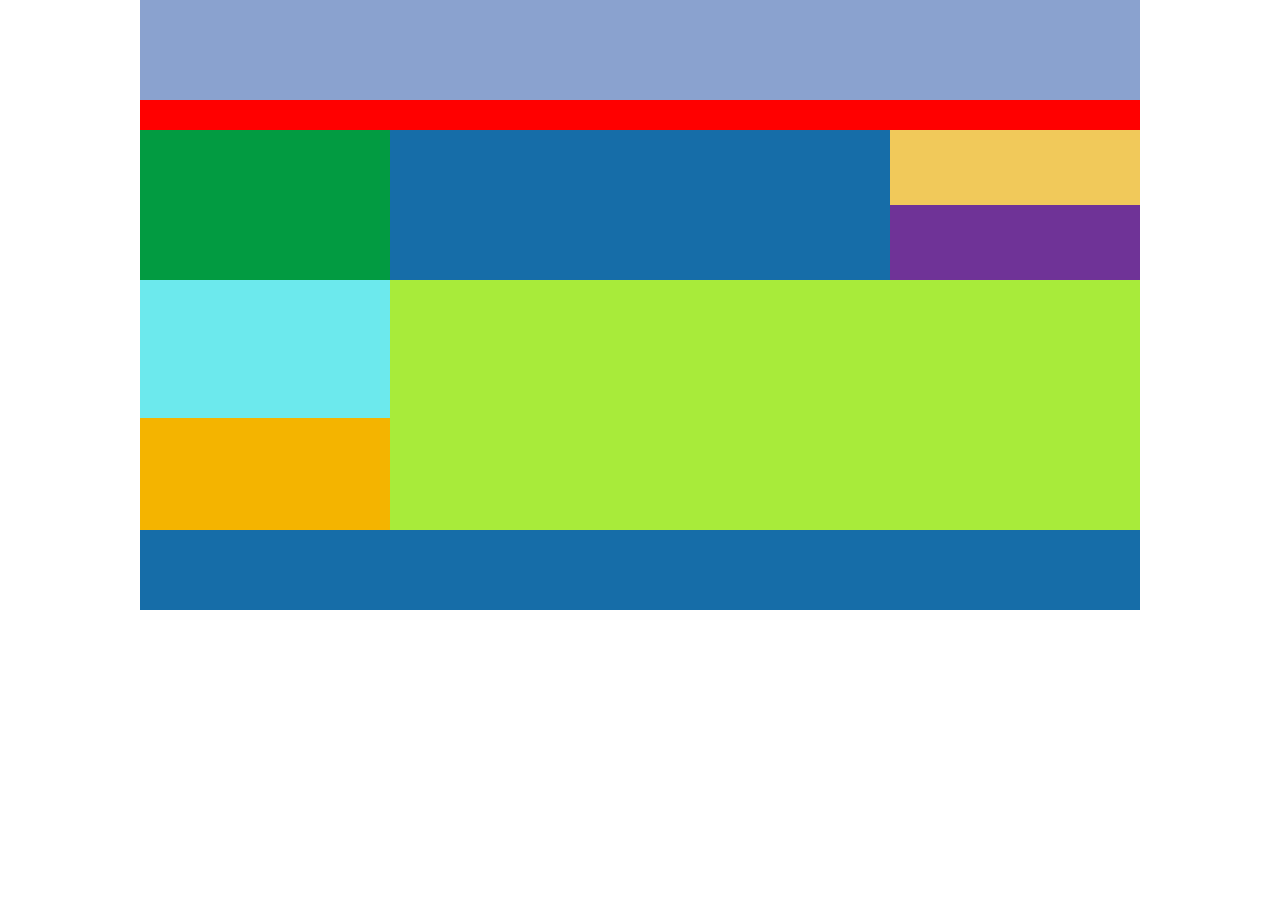
<file: LAB1.1_16.3/index.html>
<!DOCTYPE html>
<html lang="vi">
<head>
<meta charset="UTF-8">
<title>BÀI TẬP 4 - CHIA LAYOUT 4</title>

<link rel="stylesheet" href="style.css">

</head>

<body>

<div class="wrapper">

    <div class="header"></div>
    <div class="menu"></div>

    <div class="container">

        <div class="top-content">
            <div class="left"></div>
            <div class="center"></div>

            <div class="right">
                <div class="right-top"></div>
                <div class="right-bottom"></div>
            </div>
        </div>

        <div class="bottom-content">
            <div class="left2">
                <div class="left2-top"></div>
                <div class="left2-bottom"></div>
            </div>

            <div class="main"></div>
        </div>

    </div>

    <div class="footer"></div>

</div>

</body>
</html>
</file>
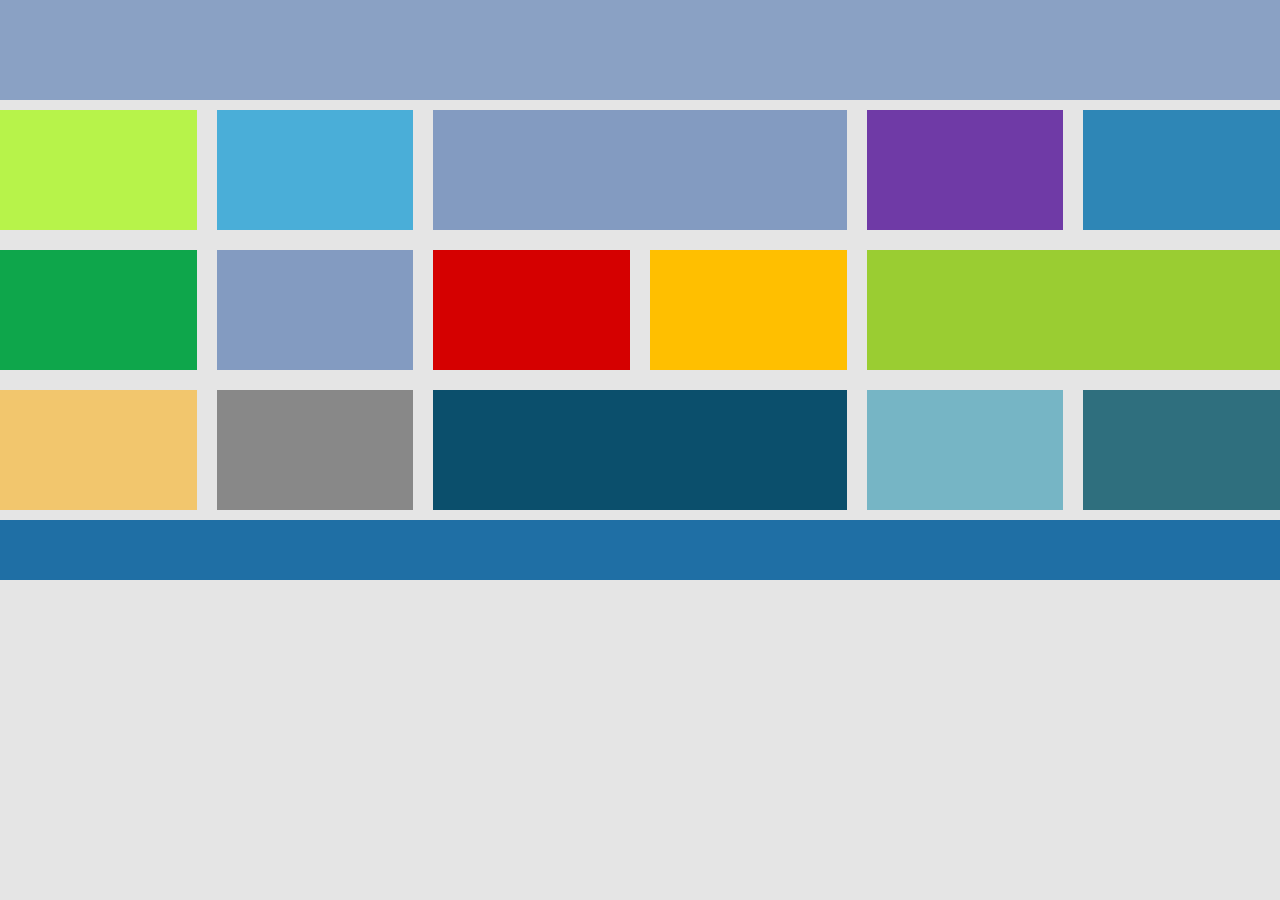
<file: LAB2_Bootstrap_23.3/default_b1.html>
<!DOCTYPE html>
<html lang="en">
<head>
    <meta charset="UTF-8">
    <meta name="viewport" content="width=device-width, initial-scale=1">
    <title>LIVE SIDES - LAYOUT</title>
   
    <!-- Bootstrap 4.6 -->
    <link rel="stylesheet" href="https://cdn.jsdelivr.net/npm/bootstrap@4.6.2/dist/css/bootstrap.min.css">

    <link rel="stylesheet" href="style_b1.css">
</head>

<body>

<div class="container-fluid p-0 layout">

    <div class="header"></div>

    <div class="row tile-row">
        <div class="col-md-2"><div class="tile c1"></div></div>
        <div class="col-md-2"><div class="tile c2"></div></div>
        <div class="col-md-4"><div class="tile c3"></div></div>
        <div class="col-md-2"><div class="tile c4"></div></div>
        <div class="col-md-2"><div class="tile c5"></div></div>
    </div>

    <div class="row tile-row">
        <div class="col-md-2"><div class="tile c6"></div></div>
        <div class="col-md-2"><div class="tile c7"></div></div>
        <div class="col-md-2"><div class="tile c8"></div></div>
        <div class="col-md-2"><div class="tile c9"></div></div>
        <div class="col-md-4"><div class="tile c10"></div></div>
    </div>

    <div class="row tile-row">
        <div class="col-md-2"><div class="tile c11"></div></div>
        <div class="col-md-2"><div class="tile c12"></div></div>
        <div class="col-md-4"><div class="tile c13"></div></div>
        <div class="col-md-2"><div class="tile c14"></div></div>
        <div class="col-md-2"><div class="tile c15"></div></div>
    </div>

    <div class="footer"></div>

</div>

</body>
</html>
</file>
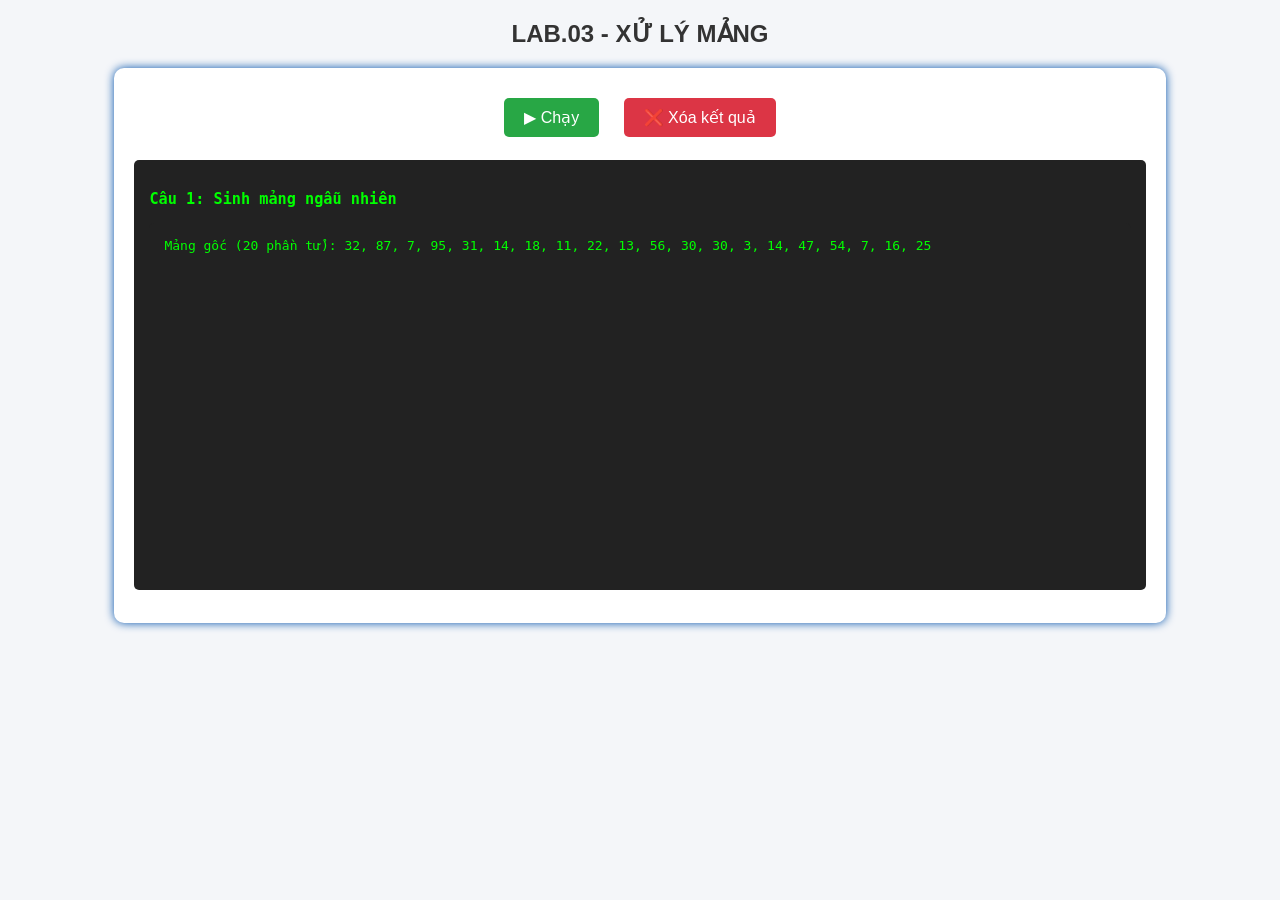
<file: LAB3_30.3/default.html>
<!DOCTYPE html>
<html lang="vi">
<head>
<meta charset="UTF-8">
<title>LAB.03 JS</title>

<style>
    body {
        font-family: Arial;
        background: #f4f6f9;
        text-align: center;
    }

    h2 {
        color: #333;
    }

    .box {
        width: 80%;
        margin: 20px auto;
        background: white;
        padding: 20px;
        border-radius: 10px;
        box-shadow: 0 0 10px rgba(2, 81, 171, 0.989);
    }

    button {
        padding: 10px 20px;
        margin: 10px;
        border: none;
        border-radius: 5px;
        cursor: pointer;
        font-size: 16px;
    }

    .run {
        background: #28a745;
        color: white;
    }

    .clear {
        background: #dc3545;
        color: white;
    }

    pre {
        text-align: left;
        background: #222;
        color: #0f0;
        padding: 15px;
        border-radius: 5px;
        height: 400px;
        overflow: auto;
    }
</style>

</head>

<body>

<h2>LAB.03 - XỬ LÝ MẢNG</h2>

<div class="box">
    <button class="run" onclick="runAll()">▶ Chạy</button>
    <button class="clear" onclick="clearOutput()">❌ Xóa kết quả</button>

    <pre id="output"></pre>
</div>

<script src="script.js"></script>

</body>
</html>
</file>
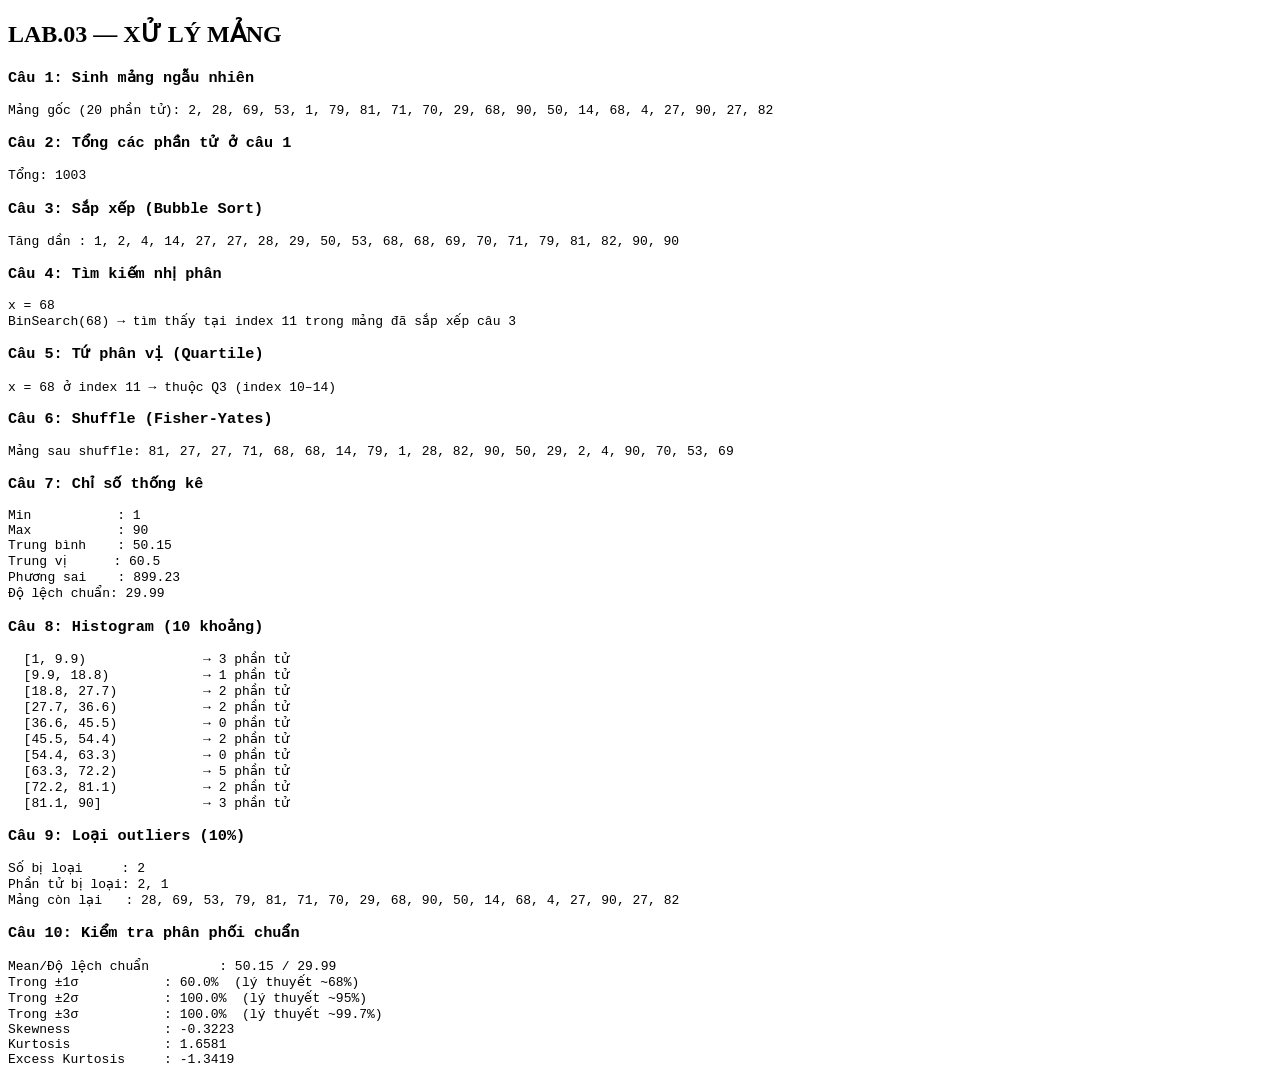
<file: LAB3_30.3/index(BT).html>
<!DOCTYPE html>
<html lang="vi">
<head>
  <meta charset="UTF-8" />
  <meta name="viewport" content="width=device-width, initial-scale=1.0" />
  <title>LAB.03</title>
</head>

<body>
  <h2>LAB.03 — XỬ LÝ MẢNG</h2>
  <pre id="output"></pre>
  <script src="script.js"></script>
</body>

</html>
</file>
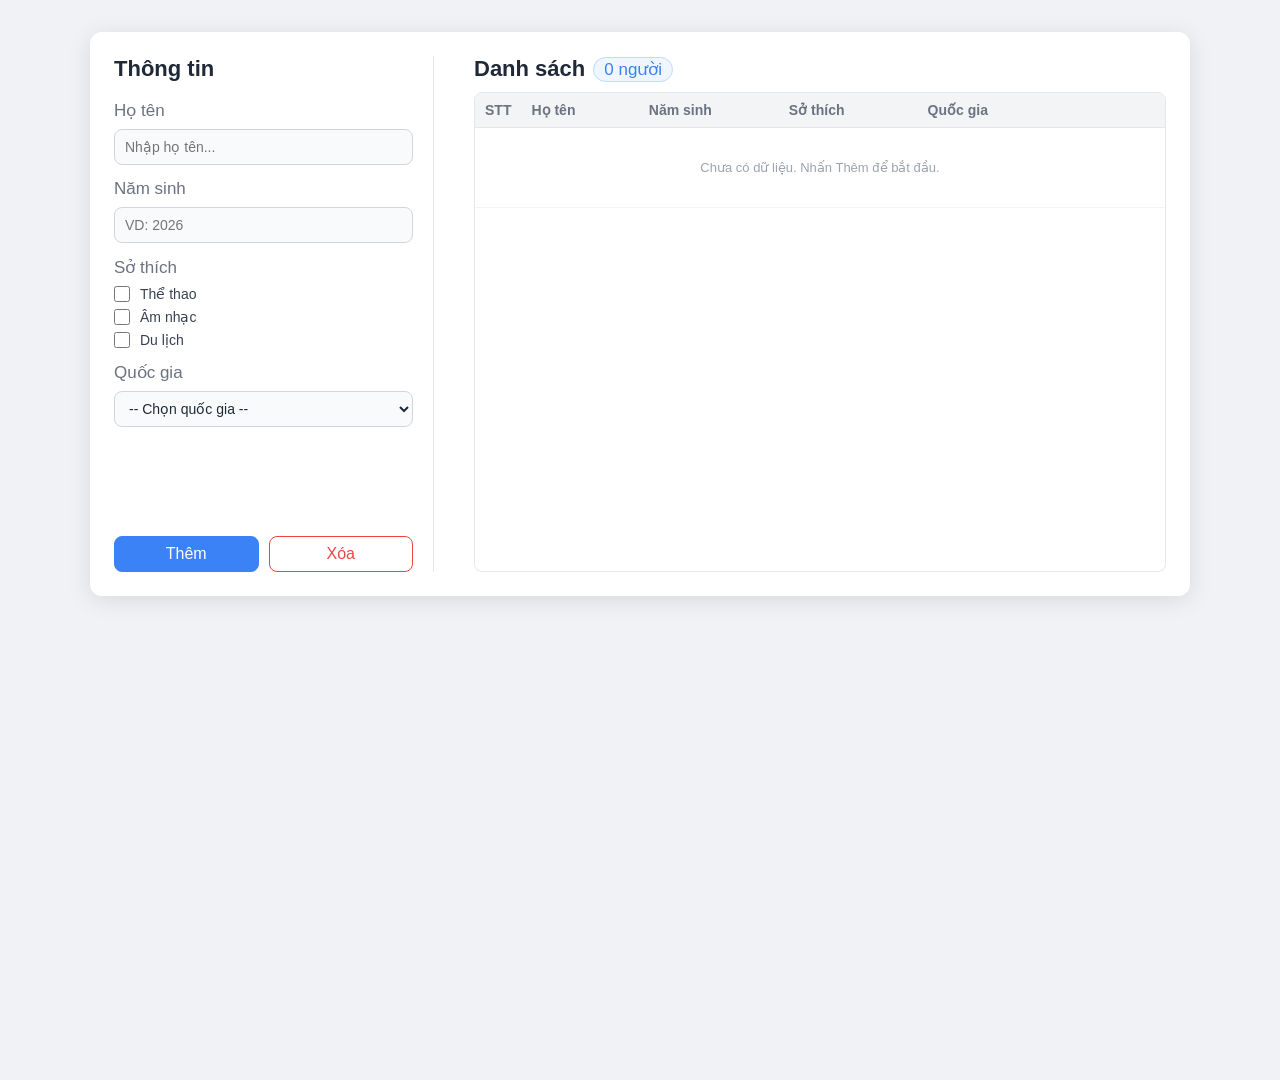
<file: LAB4_6.4/DOM.html>
<!DOCTYPE html>
<html lang="vi">
<head>
  <meta charset="UTF-8">
  <meta name="viewport" content="width=device-width, initial-scale=1.0">
  <title>Quản Lý Thông Tin</title>
  <link rel="stylesheet" href="style.css">
</head>
<body>

<div class="container">
  <!-- FORM -->
  <div class="form-panel">
    <h2>Thông tin</h2>

    <div class="field" id="field-hoten">
      <label>Họ tên</label>
      <input type="text" id="hoten" placeholder="Nhập họ tên...">
    </div>

    <div class="field" id="field-namsinh">
      <label>Năm sinh</label>
      <input type="number" id="namsinh" placeholder="VD: 2026" min="1900" max="2099">
    </div>

    <div class="field">
      <label>Sở thích</label>
      <div class="checkbox-group">
        <label class="checkbox-item">
          <input type="checkbox" name="sothich" value="Thể thao"> Thể thao
        </label>
        <label class="checkbox-item">
          <input type="checkbox" name="sothich" value="Âm nhạc"> Âm nhạc
        </label>
        <label class="checkbox-item">
          <input type="checkbox" name="sothich" value="Du lịch"> Du lịch
        </label>
      </div>
    </div>

    <div class="field" id="field-quocgia">
      <label>Quốc gia</label>
      <select id="quocgia">
        <option value="">-- Chọn quốc gia --</option>
        <option value="Việt Nam">Việt Nam</option>
        <option value="Mỹ">Mỹ</option>
        <option value="Nhật Bản">Nhật Bản</option>
        <option value="Hàn Quốc">Hàn Quốc</option>
        <option value="Pháp">Pháp</option>
        <option value="Anh">Anh</option>
        <option value="Khác">Khác</option>
      </select>
    </div>

    <div class="btn-row">
      <button class="btn-add" id="btnThem">Thêm</button>
      <button class="btn-del" id="btnXoa">Xóa</button>
    </div>
  </div>

  <!-- LIST -->
  <div class="list-panel">
    <h2>Danh sách <span id="countBadge" class="count-badge">0 người</span></h2>
    <div class="table-wrap">
      <table>
        <thead>
          <tr>
            <th style="width:30px">STT</th>
            <th>Họ tên</th>
            <th style="width:140px">Năm sinh</th>
            <th>Sở thích</th>
            <th>Quốc gia</th>
            <th style="width:100px"></th>
          </tr>
        </thead>
        <tbody id="tableBody">
          <tr id="emptyRow">
            <td colspan="6" class="empty-msg">Chưa có dữ liệu. Nhấn Thêm để bắt đầu.</td>
          </tr>
        </tbody>
      </table>
    </div>
  </div>
</div>

<script src="script.js"></script>
</body>
</html>
</file>
<file: LAB1.1_16.3/style.css>
* {
    margin: 0;
    padding: 0;
    box-sizing: border-box;
}

body {
    font-family: Arial;
}

.wrapper {
    width: 1000px;
    margin: auto;
}

.header {
    height: 100px;
    background: #8aa2cf;
}

.menu {
    height: 30px;
    background: red;
}

.top-content {
    display: flex;
    height: 150px;
}

.left {
    width: 25%;
    background: #029b41;
}

.center {
    width: 50%;
    background: #166da8;
}

.right {
    width: 25%;
    display: flex;
    flex-direction: column;
}

.right-top {
    height: 50%;
    background: #f1c95a;
}

.right-bottom {
    height: 50%;
    background: #6f3397;
}

.bottom-content {
    display: flex;
    height: 250px;
}

.left2 {
    width: 25%;
    display: flex;
    flex-direction: column;
}

.left2-top {
    height: 55%;
    background: #6ce9ed;
}

.left2-bottom {
    height: 45%;
    background: #f4b400;
}

.main {
    width: 75%;
    background: #a8eb3a;
}

.footer {
    height: 80px;
    background: #166da8;
}
</file>
<file: LAB2_Bootstrap_23.3/style_b1.css>
body {
    background: #e5e5e5;
    margin: 0;
}

.header {
    height: 100px;
    background: #8aa1c4;
    margin: 0px;
}

.footer {
    height: 60px;
    background: #1f6fa5;
    margin: 0px;
}

.tile-row {
    margin-left: -10px;
    margin-right:-10px;
}

.tile-row > div {
    padding: 10px;
}

.tile {
    height: 120px;
}

.c1 { background: #b7f34a; }
.c2 { background: #4aaed8; }
.c3 { background: #839bc1; }
.c4 { background: #6f3aa6; }
.c5 { background: #2e86b6; }

.c6 { background: #0ea64b; }
.c7 { background: #839bc1; }
.c8 { background: #d50000; }
.c9 { background: #ffbf00; }
.c10 { background: #9acd32; }

.c11 { background: #f2c66d; }
.c12 { background: #888; }
.c13 { background: #0b4f6c; }
.c14 { background: #76b5c5; }
.c15 { background: #2f6f7e; }
</file>
<file: LAB4_6.4/style.css>
* {
  box-sizing: border-box;
  margin: 0;
  padding: 0;
}

body {
  font-family: 'Segoe UI', Arial, sans-serif;
  background: #f0f2f5;
  min-height: 120vh;
  display: flex;
  align-items: flex-start;
  justify-content: center;
  padding: 32px 16px;
}

.container {
  display: flex;
  gap: 40px;
  background: #fff;
  border-radius: 12px;
  box-shadow: 0 4px 24px rgba(0, 0, 0, 0.10);
  padding: 24px;
  width: 1100px;
  max-width: 98vw;
  min-height: 500px;
}

/* ===== FORM ===== */
.form-panel {
  width: 320px;
  flex-shrink: 0;
  display: flex;
  flex-direction: column;
  gap: 14px;
  border-right: 1px solid #e5e7eb;
  padding-right: 20px;
}

.form-panel h2 {
  font-size: 22px;
  font-weight: 600;
  color: #1f2937;
  margin-bottom: 4px;
}

.field {
  display: flex;
  flex-direction: column;
  gap: 8px;
}

/* Validation highlight */
.field.invalid input,
.field.invalid select {
  border-color: #ef4444;
  background: #fff5f5;
}

.field.invalid::after {
  content: 'Vui lòng điền thông tin này';
  font-size: 14px;
  color: #ef4444;
}

label {
  font-size: 17px;
  font-weight: 500;
  color: #6b7280;
}

input[type=text],
input[type=number],
select {
  width: 100%;
  height: 36px;
  border: 1px solid #d1d5db;
  border-radius: 8px;
  padding: 0 10px;
  font-size: 14px;
  color: #1f2937;
  background: #f9fafb;
  transition: border-color 0.2s;
}

input:focus,
select:focus {
  outline: none;
  border-color: #3b82f6;
  background: #fff;
}

.checkbox-group {
  display: flex;
  flex-direction: column;
  gap: 7px;
}

.checkbox-item {
  display: flex;
  align-items: center;
  gap: 10px;
  font-size: 14px;
  color: #374151;
  cursor: pointer;
}

.checkbox-item input[type=checkbox] {
  width: 16px;
  height: 16px;
  cursor: pointer;
  accent-color: #3b82f6;
}

.btn-row {
  display: flex;
  gap: 10px;
  margin-top: auto;
  padding-top: 8px;
}

button {
  flex: 1;
  height: 36px;
  border-radius: 8px;
  font-size: 16px;
  font-weight: 500;
  cursor: pointer;
  transition: all 0.15s;
  border: 1px solid transparent;
}

.btn-add {
  background: #3b82f6;
  color: #fff;
  border-color: #3b82f6;
}

.btn-add:hover {
  background: #2563eb;
}

.btn-del {
  background: #fff;
  color: #ef4444;
  border-color: #ef4444;
}

.btn-del:hover {
  background: #fef2f2;
}

/* ===== LIST ===== */
.list-panel {
  flex: 1;
  display: flex;
  flex-direction: column;
  overflow: hidden;
}

.list-panel h2 {
  font-size: 22px;
  font-weight: 600;
  color: #1f2937;
  margin-bottom: 10px;
  display: flex;
  align-items: center;
  gap: 8px;
}

.count-badge {
  font-size: 17px;
  font-weight: 500;
  background: #eff6ff;
  color: #3b82f6;
  border: 1px solid #bfdbfe;
  border-radius: 20px;
  padding: 1px 10px;
}

.table-wrap {
  flex: 1;
  overflow-y: auto;
  border: 1px solid #e5e7eb;
  border-radius: 8px;
  /* Chiều cao tối thiểu để bảng không quá nhỏ */
  min-height: 480px;
  max-height: 70vh;
}

table {
  width: 100%;
  border-collapse: collapse;
  font-size: 14px;
}

thead th {
  background: #f3f4f6;
  color: #6b7280;
  font-weight: 600;
  padding: 9px 10px;
  text-align: left;
  border-bottom: 1px solid #e5e7eb;
  position: sticky;
  top: 0;
  z-index: 1;
}

tbody tr {
  cursor: pointer;
  transition: background 0.1s;
}

tbody tr:hover {
  background: #eff6ff;
}

tbody tr.selected {
  background: #dbeafe;
}

tbody td {
  padding: 8px 10px;
  border-bottom: 1px solid #f3f4f6;
  color: #1f2937;
  max-width: 140px;
  overflow: hidden;
  text-overflow: ellipsis;
  white-space: nowrap;
}

tbody tr.selected td {
  color: #1d4ed8;
}

.empty-msg {
  text-align: center;
  padding: 32px;
  color: #9ca3af;
  font-size: 13px;
}

.hobby-tag {
  display: inline-block;
  background: #eff6ff;
  color: #3b82f6;
  border: 1px solid #bfdbfe;
  border-radius: 12px;
  padding: 1px 8px;
  font-size: 11px;
  margin: 1px 2px;
}

.btn-select {
  flex: none;
  height: 26px;
  width: 60px;
  font-size: 12px;
  background: #f3f4f6;
  color: #374151;
  border: 1px solid #d1d5db;
  border-radius: 6px;
  padding: 0;
}

.btn-select:hover {
  background: #e0e7ff;
  color: #3b82f6;
  border-color: #a5b4fc;
}

/* Scrollbar */
.table-wrap::-webkit-scrollbar {
  width: 6px;
}

.table-wrap::-webkit-scrollbar-track {
  background: #f1f1f1;
}

.table-wrap::-webkit-scrollbar-thumb {
  background: #d1d5db;
  border-radius: 4px;
}
</file>
